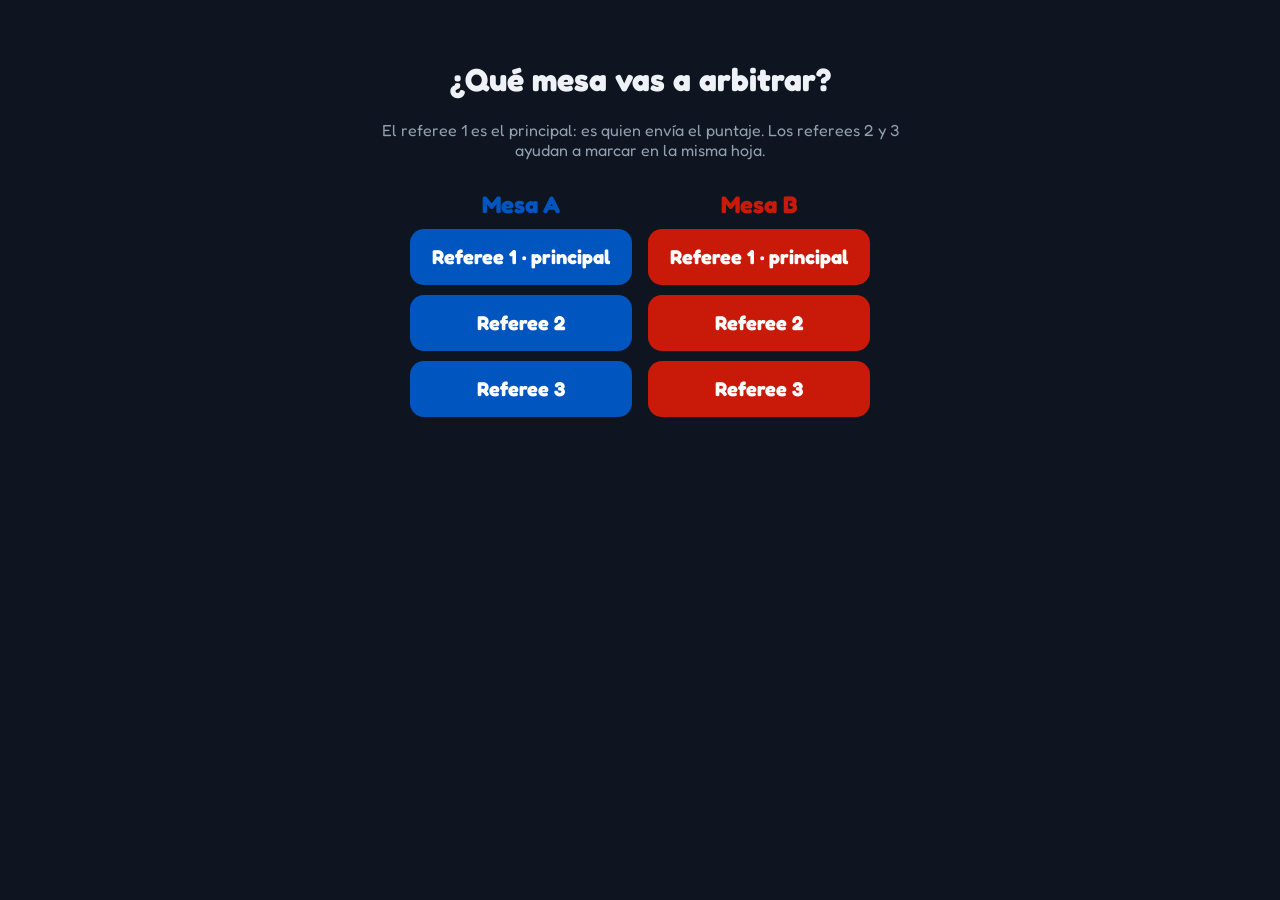
<file: referee.html>
<!DOCTYPE html>
<html lang="es">
<head>
<meta charset="utf-8">
<meta name="viewport" content="width=device-width, initial-scale=1, viewport-fit=cover">
<title>Referee · Scorekeeper FLL</title>
<link rel="preconnect" href="https://fonts.googleapis.com"><link rel="preconnect" href="https://fonts.gstatic.com" crossorigin>
<link href="https://fonts.googleapis.com/css2?family=Fredoka:wght@400;500;600;700&display=swap" rel="stylesheet">
<link rel="stylesheet" href="app.css">
<style>
  body{padding-bottom:calc(96px + env(safe-area-inset-bottom,0px))}
  .hdr{position:sticky;top:0;z-index:5;background:#101a28;border-bottom:1px solid var(--line);padding:10px 14px;
       padding-top:calc(10px + env(safe-area-inset-top,0px));display:flex;align-items:center;gap:12px;flex-wrap:wrap}
  .tag{font-weight:700;padding:3px 12px;border-radius:8px;color:#fff}
  .tag.A{background:var(--blue)}.tag.B{background:var(--red)}
  .who{font-weight:600}
  .total{margin-left:auto;display:inline-flex;align-items:baseline;gap:4px;padding:2px 14px;border-radius:14px;background:rgba(242,205,55,.12);border:1px solid rgba(242,205,55,.35)}
  .total #total{font-size:40px;font-weight:700;font-variant-numeric:tabular-nums;color:#FFE27A}
  .total small{font-size:14px;color:var(--muted)}
  .who{flex:1 1 220px;min-width:0}
  .jump{flex:1 1 100%;display:flex;gap:6px;overflow-x:auto;padding:4px 0 2px;scrollbar-width:none}
  .jump::-webkit-scrollbar{display:none}
  .jump button{flex:none;height:36px;padding:0 12px;border-radius:10px;border:1px solid var(--line);background:var(--panel2);font-weight:700;font-size:14px;color:#C9D3DF}
  .jump button.on{background:color-mix(in srgb,var(--green),transparent 55%);border-color:var(--green);color:#fff}
  .m{scroll-margin-top:calc(var(--hdrh,120px) + 10px)}
  .m.gpsec{border-color:rgba(160,110,220,.45);background:linear-gradient(180deg,rgba(106,44,145,.22),var(--panel) 70%)}
  .gpnote{margin-left:auto;flex:none;font-size:12px;font-weight:700;color:#D9B8FF;padding:3px 10px;border-radius:999px;background:rgba(106,44,145,.35)}
  .gpseg button b{font-size:1.15em;margin-right:4px}
  .seg.gpseg button[aria-pressed="true"]{background:#7B3FB0;border-color:#9A5AD6;color:#fff}
  .jump .gpj{border-color:rgba(160,110,220,.5);color:#E4CCFF}
  .clk{font-size:22px;font-variant-numeric:tabular-nums;color:var(--muted)}
  .clk.endgame,.clk.ended{color:#FF7B6E}
  .ms{display:grid;gap:10px;padding:12px;max-width:820px;margin:0 auto}
  .m{background:var(--panel);border:1px solid var(--line);border-radius:14px;padding:12px 14px}
  .m h3{margin:0 0 8px;font-size:16px;display:flex;gap:8px;align-items:center}
  .m h3 .pts{margin-left:auto;font-variant-numeric:tabular-nums;color:var(--yellow)}
  .it{display:grid;gap:8px;padding:6px 0}
  .it + .it{border-top:1px solid var(--line)}
  .it .lb{font-size:14px;color:#C9D3DF}
  .tog{display:flex;align-items:center;gap:10px;min-height:48px;border-radius:12px;border:1px solid var(--line);background:var(--panel2);padding:8px 12px;text-align:left;width:100%}
  .tog .box{flex:none;width:30px;height:30px;border-radius:8px;border:2px solid #7A889B;background:#0F1827;display:grid;place-items:center;font-weight:700;color:transparent}
  .tog[aria-pressed="true"]{border-color:var(--green);background:color-mix(in srgb,var(--green),transparent 70%)}
  .tog[aria-pressed="true"] .box{background:var(--green);border-color:var(--green);color:#fff}
  .tog .state{margin-left:auto;flex:none;font-size:12px;font-weight:700;color:var(--muted)}
  .tog[aria-pressed="true"] .state{color:#8EF0B6}
  .tog[disabled]{opacity:.4}
  .seg{display:flex;flex-wrap:wrap;gap:6px}
  .seg button{min-height:46px;padding:0 14px;border-radius:11px;border:1px solid var(--line);background:var(--panel2);font-weight:600}
  .seg button[aria-pressed="true"]{background:var(--blue);border-color:var(--blue);color:#fff}
  .seg button[data-v="none"][aria-pressed="true"]{background:transparent;border-color:#7A889B;color:var(--ink)}
  .step{display:flex;align-items:center;gap:10px}
  .step button{width:52px;height:48px;border-radius:12px;border:1px solid var(--line);background:var(--panel2);font-size:26px}
  .step output{min-width:54px;text-align:center;font-size:26px;font-weight:700;font-variant-numeric:tabular-nums}
  .hint{font-size:13px;color:var(--muted)}
  .hint.match{color:#8EF0B6}
  .tokens{display:flex;gap:8px;flex-wrap:wrap}
  .tokens button{width:52px;height:52px;border-radius:50%;border:3px solid #8E1206;background:radial-gradient(circle at 35% 30%,#FF6A5A,#C91A09 60%,#8E1206);
    box-shadow:inset 0 -3px 0 rgba(0,0,0,.3)}
  .tokens button.off{background:transparent;border-style:dashed;border-color:#56657A;box-shadow:none}
  .bar{position:fixed;left:0;right:0;bottom:0;background:#101a28;border-top:1px solid var(--line);padding:12px 14px;
       padding-bottom:calc(12px + env(safe-area-inset-bottom,0px));display:flex;gap:10px;align-items:center;justify-content:center;z-index:6}
  .bar .btn{height:56px;font-size:19px;min-width:200px;flex:0 1 360px}
  .wait{max-width:560px;margin:60px auto;text-align:center;padding:0 16px}
  .locked .ms{opacity:.55;pointer-events:none}
  /* ===== tablets ===== */
  @media (min-width:700px){
    .hdr{padding:12px 20px}
    .who{font-size:19px}
    .clk{font-size:26px;padding:2px 12px;border-radius:10px;background:var(--panel2)}
    .total #total{font-size:46px}
    .ms{padding:16px 20px;gap:14px}
    .m{padding:14px 18px;border-radius:16px}
    .m h3{font-size:18px}
    .tog{min-height:58px;font-size:17px;padding:10px 14px}
    .tog .box{width:34px;height:34px}
    .seg button{min-height:54px;font-size:17px;padding:0 18px}
    .step button{width:64px;height:56px;font-size:30px}
    .step output{font-size:30px;min-width:64px}
    .tokens button{width:62px;height:62px}
    .it .lb{font-size:15px}
    .jump button{height:40px;font-size:15px;padding:0 14px}
  }
  /* tablet en horizontal: dos columnas para ver más misiones sin desplazarse */
  @media (min-width:1000px){
    .ms{max-width:1400px;grid-template-columns:1fr 1fr;align-items:start}
    .ms > .m:last-child{grid-column:auto}
  }
  .choose{display:flex;gap:16px;justify-content:center;margin-top:30px}
  .choose{flex-wrap:wrap}
  .pickcol{display:grid;gap:10px;min-width:220px}
  .pickcol h2{margin:0}
  .choose a{font-size:20px;padding:16px 22px;border-radius:14px;text-decoration:none;color:#fff;font-weight:700}
  .jz{display:flex;gap:6px;align-items:center;font-size:13px;color:var(--muted)}
  .jz b{display:inline-flex;align-items:center;gap:5px;padding:3px 9px;border-radius:999px;background:var(--panel2);border:1px solid var(--line);font-weight:600;color:var(--ink)}
  .jz b i{width:8px;height:8px;border-radius:50%;background:#56657A}
  .jz b.on i{background:#2FB36B}
  .jz b.me{border-color:var(--yellow)}
  .helper{max-width:560px;text-align:center;font-size:15px;color:#C9D3DF}
  .help{height:40px;padding:0 14px;border-radius:10px;border:1px solid var(--line);background:var(--panel2);font-weight:600}
  .guide .card{max-width:520px}
  .gstep{display:none;gap:14px}
  .gstep.on{display:grid}
  .gstep h3{margin:0;font-size:22px}
  .gstep p{margin:0;font-size:17px;line-height:1.45;color:#DCE4EE}
  .gdemo{background:#0F1827;border:1px solid var(--line);border-radius:14px;padding:14px;display:grid;gap:10px;pointer-events:none}
  .gdots{display:flex;gap:6px;justify-content:center}
  .gdots i{width:9px;height:9px;border-radius:50%;background:#3A4A60}
  .gdots i.on{background:var(--yellow)}
  .gnav{display:flex;gap:10px;justify-content:space-between}
</style>
</head>
<body>
<div id="app"></div>
<div class="modal guide" id="guide"><div class="card" role="dialog" aria-modal="true" aria-labelledby="gTitle">
  <h2 id="gTitle">Guía rápida para referees</h2>
  <div class="gstep on">
    <h3>1 · Tu mesa y tu equipo</h3>
    <div class="gdemo"><div class="row"><span class="tag A">Mesa A</span><strong>Robo Tiburones — Intento 1/4</strong><span class="spacer"></span><strong style="font-size:28px">50</strong></div></div>
    <p>Arriba ves tu mesa, el equipo que está jugando, su número de intento y el puntaje total. <strong>Control carga el equipo</strong>: tú no tienes que elegirlo. Si dice "Esperando partido", espera a que control lo cargue.</p>
  </div>
  <div class="gstep">
    <h3>2 · Cuándo anotar</h3>
    <div class="gdemo"><div class="row"><span class="clk">0:00</span><span class="muted">← el reloj llegó a cero</span></div></div>
    <p>Espera a que <strong>termine el partido</strong>. Luego revisa el tapete junto con el equipo y marca lo que quedó hecho al final. Nada se marca antes de tiempo.</p>
  </div>
  <div class="gstep">
    <h3>3 · Casillas de sí o no</h3>
    <div class="gdemo">
      <button class="tog" aria-pressed="false"><span class="box">✓</span><span>Misión sin cumplir</span><span class="state"></span></button>
      <button class="tog" aria-pressed="true"><span class="box">✓</span><span>Misión cumplida</span><span class="state">HECHO</span></button>
    </div>
    <p>Todas empiezan <strong>vacías</strong>. Toca una vez para marcarla (se pone verde y dice HECHO). Toca otra vez para desmarcarla. Los <strong>bonus</strong> solo se pueden marcar si antes marcaste su misión.</p>
  </div>
  <div class="gstep">
    <h3>4 · Opciones y contadores</h3>
    <div class="gdemo">
      <div class="seg"><button aria-pressed="false">Nada</button><button aria-pressed="true">Azul · 10</button><button aria-pressed="false">Rosa · 20</button></div>
      <div class="step"><button>−</button><output>2</output><button>+</button></div>
    </div>
    <p>Si la misión tiene colores o zonas, toca la opción correcta (queda en azul). Si cuenta piezas, usa <strong>−</strong> y <strong>+</strong>. La app no deja poner cantidades imposibles.</p>
  </div>
  <div class="gstep">
    <h3>5 · Fichas y Gracious Professionalism</h3>
    <div class="gdemo"><div class="tokens"><button></button><button></button><button></button><button></button><button class="off"></button><button class="off"></button></div></div>
    <p>El equipo empieza con <strong>6 fichas</strong>. Toca la ficha para indicar cuántas le <strong>quedan</strong>: las rojas son las que conserva. En el ejemplo quedan 4.<br>Al final de la hoja marca el <strong>Gracious Professionalism®</strong> del equipo en la mesa: <strong>2 Medium, 3 Accomplished o 4 Exemplary</strong>. Viene en 3 por defecto, no suma al puntaje y solo lo ve control.</p>
  </div>
  <div class="gstep">
    <h3>6 · Varios referees en una mesa</h3>
    <div class="gdemo"><div class="jz"><b class="on me"><i></i>Referee 1 ★ (tú)</b><b class="on"><i></i>Referee 2</b><b><i></i>Referee 3</b></div></div>
    <p>Puede haber hasta <strong>3 referees por mesa</strong> y todos ven <strong>la misma hoja</strong>: lo que marca uno aparece al instante en las tablets de los demás. Arriba ves quién está conectado (punto verde). Pónganse de acuerdo en qué misiones revisa cada uno.</p>
  </div>
  <div class="gstep">
    <h3>7 · Enviar el puntaje</h3>
    <div class="gdemo"><div class="row"><button class="btn primary">Enviar puntaje</button><button class="btn">Corregir puntaje</button></div></div>
    <p>Solo el <strong>referee principal (referee 1)</strong> envía. Revisa el total con el equipo y pulsa <strong>Enviar puntaje → Confirmar</strong>. Mientras corre el reloj, lo que marcas se ve en vivo en la barra de la transmisión; al llegar a 0:00 se congela. Lo que envías va a control y <strong>no entra a la clasificación</strong> hasta que control lo publique. La hoja se bloquea. Si te equivocaste, pulsa <strong>Corregir puntaje</strong>, arregla y envía otra vez.</p>
  </div>
  <div class="gdots" id="gDots"></div>
  <div class="gnav"><button class="btn" id="gPrev">Anterior</button><button class="btn go" id="gNext">Siguiente</button></div>
</div></div>
<div class="modal" id="confirm"><div class="card" style="max-width:440px">
  <h2>Confirmar puntaje oficial</h2>
  <p id="cfText" style="font-size:18px"></p>
  <div class="row"><button class="btn primary" id="cfYes">Confirmar y enviar</button><button class="btn" id="cfNo">Revisar</button></div>
</div></div>

<script type="module">
import { openStore } from "./store.js";
import { loadMissions, defaultAnswers, sanitize, computeScore, itemEnabled, countMax, itemPoints, tokenPoints } from "./scoring.js";
import { phase, fmt } from "./timer.js";
import { $, $$, esc, toast, requireLogin, askConfirm } from "./ui.js";
import { ROUNDS } from "./rank.js";

const QS = new URLSearchParams(location.search);
const mesa = (QS.get("mesa") || "").toUpperCase();
const referee = Math.max(1, Math.min(3, parseInt(QS.get("referee") || QS.get("juez") || "1", 10) || 1));
const principal = referee === 1;
const other = mesa === "A" ? "B" : "A";
const app = $("#app");
if (mesa !== "A" && mesa !== "B") {
  const pick = (m, col) => `<div class="pickcol"><h2 style="color:${col}">Mesa ${m}</h2>
      ${[1, 2, 3].map(j => `<a href="?mesa=${m}&referee=${j}" style="background:${col}">${j === 1 ? "Referee 1 · principal" : "Referee " + j}</a>`).join("")}</div>`;
  app.innerHTML = `<div class="wait"><h1>¿Qué mesa vas a arbitrar?</h1>
    <p class="muted">El referee 1 es el principal: es quien envía el puntaje. Los referees 2 y 3 ayudan a marcar en la misma hoja.</p>
    <div class="choose">${pick("A", "var(--blue)")}${pick("B", "var(--red)")}</div></div>`;
  throw new Error("sin mesa");
}
const store = await openStore();
const M = await loadMissions();
let S = { match: null, event: null, mine: null, theirs: null, timer: null, results: null, refs: null };
let answers = defaultAnswers(M), matchId = null;
// Gracious Professionalism: va aparte del puntaje (en /private, que solo lee el staff) y no suma al Robot Game
const GP = { 2: "Medium", 3: "Accomplished", 4: "Exemplary" };
let gp = 3;

requireLogin(store, () => {
  store.subscribe("event", v => { S.event = v; render(); });
  store.subscribe("results", v => { S.results = v; });
  store.subscribe("private/pending", v => { S.pending = v; });
  store.subscribe("live/timer", v => { S.timer = v; });
  store.subscribe(`private/tables/${other}`, v => { S.theirs = v; renderHint(); });
  store.subscribe(`private/tables/${mesa}`, v => {
    S.mine = v;
    if (v && matchId && v.matchId === matchId) {
      const remote = sanitize(M, v.answers || defaultAnswers(M));
      if (JSON.stringify(remote) !== JSON.stringify(answers)) { answers = remote; if ($("#total")) paint(); }
      renderLock();
    }
  });
  store.subscribe(`live/refs/${mesa}`, v => { S.refs = v; renderJudges(); });
  store.subscribe(`private/live/${mesa}`, v => {
    S.gpLive = v;
    if (v && matchId && v.matchId === matchId && GP[v.gp] && v.gp !== gp) { gp = v.gp; paintGp(); }
  });
  const beat = () => judgeActive() ? store.set(`live/refs/${mesa}/j${referee}`, store.now()) : null;
  beat(); setInterval(beat, 5000); setInterval(renderJudges, 5000);
  store.subscribe("live/match", v => {
    S.match = v;
    const id = v?.id || null;
    if (id !== matchId) {
      matchId = id;
      // si la página se recargó a mitad del partido, recupera lo ya anotado
      answers = (S.mine && S.mine.matchId === id && S.mine.answers) ? sanitize(M, S.mine.answers) : defaultAnswers(M);
      gp = (S.gpLive && S.gpLive.matchId === id && GP[S.gpLive.gp]) ? S.gpLive.gp : 3;
    }
    render();
  });
  setInterval(() => {
    const el = $("#clk"); if (!el) return;
    const p = phase(S.timer, store.now(), M.endgameSeconds * 1000);
    el.textContent = p.kind === "countdown" ? p.count : fmt(p.remaining);
    el.className = "clk " + p.kind;
  }, 200);
});

const entry = () => S.match?.[mesa] || null;
const team = () => { const e = entry(); return e ? (S.event?.teams || {})[e.teamId] : null; };

const judgeActive = () => referee <= (S.event?.judges || 1);
function render() {
  const e = entry(), t = team();
  if (S.event && !judgeActive()) {        // control bajó la cantidad de referees: este enlace queda desactivado
    const n = S.event.judges || 1;
    app.innerHTML = `<div class="hdr"><span class="tag ${mesa}">Mesa ${mesa}</span><span class="who">Referee ${referee} · desactivado</span></div>
      <div class="wait"><h2>Este enlace es del referee ${referee}, pero la mesa ${mesa} está configurada con ${n} ${n === 1 ? "referee" : "referees"}.</h2>
      <p class="muted">Si necesitas este referee, pide a control que lo active en Ajustes → Referees por mesa. Esta pantalla se reactiva sola.</p></div>`;
    document.body.classList.remove("locked");
    return;
  }
  if (!S.match || !e || !t) {
    app.innerHTML = `<div class="hdr"><span class="tag ${mesa}">Mesa ${mesa}</span><span class="who">Esperando partido</span><span class="spacer"></span><button class="help" data-guide>¿Cómo funciona?</button></div>
      <div class="wait"><h2>Esperando que control cargue un partido para la mesa ${mesa}</h2><p class="muted">Esta hoja se actualiza sola.</p></div>`;
    wireGuide(); return;
  }
  app.innerHTML = `
    <div class="hdr"><span class="tag ${mesa}">Mesa ${mesa}</span>
      <span class="who">${esc(t.name)} — Intento ${e.round}/${ROUNDS}</span>
      <span class="jz" id="jz"></span>
      <span class="clk" id="clk">2:30</span><button class="help" data-guide>Guía</button><span class="total"><span id="total">0</span><small>pts</small></span>
      <nav class="jump" id="jump" aria-label="Ir a una misión">${M.missions.map(m => `<button type="button" data-jump="${m.id}">${m.id}</button>`).join("")}<button type="button" data-jump="tokens">Fichas</button><button type="button" data-jump="gp" class="gpj">GP 3</button></nav></div>
    <div class="ms" id="ms">${M.missions.map(m => `
      <section class="m" id="sec_${m.id}"><h3>${esc(m.name)}<span class="pts" id="p_${m.id}">0</span></h3>
        ${m.items.map(it => `<div class="it" data-it="${it.id}">${control(it)}</div>`).join("")}
      </section>`).join("")}
      <section class="m" id="sec_tokens"><h3>Fichas de precisión<span class="pts" id="p_tokens">0</span></h3>
        <div class="tokens" id="tokens">${Array.from({ length: M.precisionTokens.start }, (_, i) => `<button type="button" aria-label="Ficha ${i + 1}" data-tk="${i + 1}"></button>`).join("")}</div>
        <p class="hint">Toca una ficha para indicar cuántas quedan. Quedan <strong id="tkn">6</strong>.</p></section>
      <section class="m gpsec" id="sec_gp"><h3>Gracious Professionalism® displayed on the field<span class="gpnote">No suma puntos</span></h3>
        <div class="seg gpseg" role="group" aria-label="Gracious Professionalism">
          ${[2, 3, 4].map(n => `<button type="button" data-gp="${n}" aria-pressed="false"><b>${n}</b> ${GP[n]}</button>`).join("")}</div>
        <p class="hint">Viene en <strong>3 · Accomplished</strong> por defecto. Solo lo ve control: no aparece en la transmisión ni en la clasificación.</p></section>
    </div>
    <div class="bar">${principal
      ? `<button class="btn" id="btnReset">Limpiar hoja</button><button class="btn primary" id="btnSend">Enviar puntaje</button>`
      : `<span class="helper">Eres el <strong>referee ${referee}</strong>: tus marcas aparecen al instante en la hoja del <strong>referee principal</strong>, que es quien envía el puntaje.</span>`}</div>`;
  wire(); paint(); paintGp(); renderLock(); renderHint(); wireGuide(); renderJudges();
  $$("[data-jump]").forEach(b => b.onclick = () => $("#sec_" + b.dataset.jump)?.scrollIntoView({ behavior: "smooth", block: "start" }));
  measureHeader();
}
function measureHeader() { const h = $(".hdr"); if (h) document.documentElement.style.setProperty("--hdrh", h.offsetHeight + "px"); }
addEventListener("resize", measureHeader);
function renderJudges() {
  const el = $("#jz"); if (!el) return;
  const n = Math.max(S.event?.judges || 1, referee), now = store.now();
  el.innerHTML = Array.from({ length: n }, (_, i) => {
    const j = i + 1, on = (now - (S.refs?.["j" + j] || 0)) < 12000;
    return `<b class="${on ? "on" : ""} ${j === referee ? "me" : ""}" title="${on ? "Conectado" : "Sin conexión"}"><i></i>Referee ${j}${j === 1 ? " ★" : ""}${j === referee ? " (tú)" : ""}</b>`;
  }).join("");
}
function control(it) {
  if (it.type === "bool") return `<button type="button" class="tog" data-bool="${it.id}" aria-pressed="false"><span class="box" aria-hidden="true">✓</span><span>${esc(it.label)} <strong>(${it.pointsBy ? "bonus" : "+" + it.points})</strong></span><span class="state"></span></button>
      ${it.id === "m02_bonus" ? `<span class="hint" id="m02hint"></span>` : ""}`;
  if (it.type === "choice") return `<span class="lb">${esc(it.label)}</span><div class="seg" role="group">${it.options.map(o =>
      `<button type="button" data-ch="${it.id}" data-v="${o.value}" aria-pressed="false">${esc(o.label)}${o.points ? ` · ${o.points}` : ""}</button>`).join("")}</div>`;
  return `<span class="lb">${esc(it.label)} (${it.pointsEach} c/u)</span>
    <div class="step"><button type="button" data-dec="${it.id}" aria-label="Menos">−</button><output id="o_${it.id}">0</output><button type="button" data-inc="${it.id}" aria-label="Más">+</button></div>`;
}
function setAns(fn) { if (!judgeActive()) return; const before = { ...answers }; fn(answers); commit(before); }
function wire() {
  $$("[data-bool]").forEach(b => b.onclick = () => setAns(a => { a[b.dataset.bool] = !a[b.dataset.bool]; }));
  $$("[data-ch]").forEach(b => b.onclick = () => setAns(a => { a[b.dataset.ch] = b.dataset.v; }));
  $$("[data-inc]").forEach(b => b.onclick = () => setAns(a => { a[b.dataset.inc] = (Number(a[b.dataset.inc]) || 0) + 1; }));
  $$("[data-dec]").forEach(b => b.onclick = () => setAns(a => { a[b.dataset.dec] = (Number(a[b.dataset.dec]) || 0) - 1; }));
  $$("[data-tk]").forEach(b => b.onclick = () => setAns(a => { const n = Number(b.dataset.tk); a.tokens = (a.tokens === n) ? n - 1 : n; }));
  if ($("#btnReset")) $("#btnReset").onclick = async () => {
    if (await askConfirm({ title: "Limpiar hoja", text: "Se borrará todo lo marcado para este equipo, también lo de los otros referees.", ok: "Limpiar", danger: true }))
      { setAns(a => Object.assign(a, defaultAnswers(M))); setGp(3); }
  };
  if ($("#btnSend")) $("#btnSend").onclick = openConfirm;
  $$("[data-gp]").forEach(b => b.onclick = () => setGp(Number(b.dataset.gp)));
}
function setGp(n) {
  if (!judgeActive() || !GP[n]) return;
  gp = n; paintGp();
  if (matchId) store.set(`private/live/${mesa}`, { matchId, gp });
}
function paintGp() {
  $$("[data-gp]").forEach(b => b.setAttribute("aria-pressed", String(Number(b.dataset.gp) === gp)));
  const j = $('[data-jump="gp"]'); if (j) j.textContent = `GP ${gp}`;
}
function paint() {
  const r = computeScore(M, answers); answers = r.answers;
  const items = M.missions.flatMap(m => m.items);
  for (const it of items) {
    const en = itemEnabled(it, answers);
    if (it.type === "bool") {
      const b = $(`[data-bool="${it.id}"]`); b.setAttribute("aria-pressed", String(!!answers[it.id])); b.disabled = !en;
      $(".state", b).textContent = !en ? "Marca primero la misión" : answers[it.id] ? "HECHO" : "";
    }
    if (it.type === "choice") $$(`[data-ch="${it.id}"]`).forEach(b => b.setAttribute("aria-pressed", String(b.dataset.v === answers[it.id])));
    if (it.type === "count") {
      $(`#o_${it.id}`).textContent = answers[it.id];
      $(`[data-inc="${it.id}"]`).disabled = answers[it.id] >= countMax(it, answers);
      $(`[data-dec="${it.id}"]`).disabled = answers[it.id] <= (it.min || 0);
    }
  }
  for (const m of M.missions) {
    $(`#p_${m.id}`).textContent = r.perMission[m.id];
    $(`[data-jump="${m.id}"]`)?.classList.toggle("on", r.perMission[m.id] > 0);
  }
  const tj = $('[data-jump="tokens"]'); if (tj) tj.textContent = `Fichas ${answers.tokens}`;
  $("#p_tokens").textContent = r.tokenPts;
  $("#tkn").textContent = answers.tokens;
  $$("[data-tk]").forEach(b => b.classList.toggle("off", Number(b.dataset.tk) > answers.tokens));
  $("#total").textContent = r.total;
  renderHint();
  return r;
}
function commit(before) {
  const r = paint();
  if (!matchId || !S.mine || S.mine.matchId !== matchId) return;
  const upd = {};
  for (const k of Object.keys(answers)) if (JSON.stringify(before[k]) !== JSON.stringify(answers[k])) upd["answers/" + k] = answers[k];
  if (!Object.keys(upd).length) return;
  upd.score = r.total; upd.tokens = answers.tokens; upd.m02 = answers.m02_scene || "none";
  store.update(`private/tables/${mesa}`, upd);
  // Puntaje en vivo para la barra del reloj: solo mientras el partido corre. Al llegar a 0:00 deja de enviarse
  // y lo que se anote después queda privado hasta que control publique el resultado.
  if (liveWindow()) store.set(`live/score/${mesa}`, { matchId, score: r.total, tokens: answers.tokens });
}
const LIVE_KINDS = ["countdown", "running", "endgame", "paused"];
function liveWindow() { return LIVE_KINDS.includes(phase(S.timer, store.now(), M.endgameSeconds * 1000).kind); }
function renderHint() {
  const h = $("#m02hint"); if (!h) return;
  const mine = answers.m02_scene, theirs = S.theirs && S.theirs.matchId === matchId ? (S.theirs.m02 || "none") : null;
  const names = { none: "sin escena", blue: "Azul", pink: "Rosa", orange: "Naranja" };
  if (!S.match?.[other]) { h.textContent = "No hay equipo en la otra mesa: el bonus no aplica."; h.className = "hint"; return; }
  if (theirs === null) { h.textContent = `Mesa ${other}: aún sin datos.`; h.className = "hint"; return; }
  const ok = mine !== "none" && mine === theirs;
  h.textContent = `Mesa ${other} marcó: ${names[theirs]}${ok ? " — coinciden ✓" : ""}`;
  h.className = "hint" + (ok ? " match" : "");
}
function renderLock() {
  const sent = !!(S.mine && S.mine.matchId === matchId && S.mine.submitted);
  document.body.classList.toggle("locked", sent);
  const b = $("#btnSend"); if (!b) return;
  b.textContent = sent ? "Corregir puntaje" : "Enviar puntaje";
  b.className = sent ? "btn" : "btn primary";
  $("#btnReset").disabled = sent;
}
function openConfirm() {
  const e = entry(), t = team(); if (!e || !t) return;
  const sent = !!(S.mine && S.mine.matchId === matchId && S.mine.submitted);
  if (sent) { store.update(`private/tables/${mesa}`, { submitted: false }); toast("Hoja desbloqueada para corregir"); return; }
  const r = computeScore(M, answers);
  const prev = S.pending?.[e.teamId]?.["r" + e.round] || S.results?.[e.teamId]?.["r" + e.round];
  $("#cfText").innerHTML = `${esc(t.name)} — Intento ${e.round}/${ROUNDS}<br><strong style="font-size:34px">${r.total} puntos</strong>
    <br><span class="muted">Fichas de precisión: ${answers.tokens}</span>
    <br><span class="muted">Gracious Professionalism: ${gp} · ${GP[gp]} (solo para control)</span>${prev ? `<br><span class="muted">Reemplaza el puntaje guardado (${prev.score}).</span>` : ""}`;
  $("#confirm").classList.add("open");
}
$("#cfNo").onclick = () => $("#confirm").classList.remove("open");

/* ---------- guía ---------- */
const steps = $$(".gstep"); let gi = 0;
$("#gDots").innerHTML = steps.map(() => "<i></i>").join("");
function showStep(i) {
  gi = Math.max(0, Math.min(steps.length - 1, i));
  steps.forEach((st, k) => st.classList.toggle("on", k === gi));
  $$("#gDots i").forEach((d, k) => d.classList.toggle("on", k === gi));
  $("#gPrev").disabled = gi === 0;
  $("#gNext").textContent = gi === steps.length - 1 ? "¡Listo, a arbitrar!" : "Siguiente";
}
function openGuide() { showStep(0); $("#guide").classList.add("open"); $("#gNext").focus(); }
function closeGuide() { $("#guide").classList.remove("open"); try { localStorage.setItem("fll-ref-guide-seen", "1"); } catch (e) {} }
$("#gPrev").onclick = () => showStep(gi - 1);
$("#gNext").onclick = () => gi === steps.length - 1 ? closeGuide() : showStep(gi + 1);
function wireGuide() { $$("[data-guide]").forEach(b => b.onclick = openGuide); }
let seen = false; try { seen = localStorage.getItem("fll-ref-guide-seen") === "1"; } catch (e) {}
if (!seen) openGuide();
$("#cfYes").onclick = async () => {
  const e = entry(); const r = computeScore(M, answers);
  $("#cfYes").disabled = true;
  try {
    await store.update("", {
      // queda pendiente: pasa a la clasificación y a la transmisión solo cuando control lo publica
      [`private/pending/${e.teamId}/r${e.round}`]: { score: r.total, tokens: answers.tokens, answers: r.answers, table: mesa, ts: store.now(), by: "referee" },
      [`private/tables/${mesa}`]: { matchId, submitted: true, score: r.total, tokens: answers.tokens, answers: r.answers, m02: r.answers.m02_scene || "none" },
      [`private/gp/${e.teamId}/r${e.round}`]: gp,
      [`private/live/${mesa}`]: { matchId, gp }
    });
    $("#confirm").classList.remove("open"); toast("Puntaje enviado a control");
  } catch (err) { toast("No se pudo enviar. Revisa la conexión e inténtalo de nuevo."); }
  $("#cfYes").disabled = false;
};
</script>
</body>
</html>
</file>
<file: app.css>
:root{
  --bg:#0E1520; --panel:#162131; --panel2:#1D2A3E; --line:rgba(255,255,255,.09); --ink:#EEF2F7; --muted:#93A0B0;
  --red:#C91A09; --yellow:#F2CD37; --blue:#0055BF; --green:#237841; --orange:#FE8A18; --ok:#2FB36B; --warn:#F2CD37;
  color-scheme:dark;
}
*,*::before,*::after{box-sizing:border-box}
html,body{margin:0;min-height:100%;background:var(--bg);color:var(--ink);
  font-family:"Fredoka",ui-rounded,"SF Pro Rounded",system-ui,-apple-system,"Segoe UI",Roboto,sans-serif}
button,input,select{font:inherit;color:inherit}
button{cursor:pointer}
a{color:#7FB6FF}
.wrap{max-width:1180px;margin:0 auto;padding:16px}
.top{display:flex;align-items:center;gap:14px;flex-wrap:wrap;padding:12px 16px;border-bottom:1px solid var(--line);background:#101a28}
.top img{height:40px}
.top h1{font-size:20px;margin:0;font-weight:600}
.spacer{flex:1}
.badge{font-size:12px;padding:3px 9px;border-radius:999px;background:var(--panel2);color:var(--muted);border:1px solid var(--line)}
.badge.live{color:#8EF0B6;border-color:rgba(47,179,107,.4)}
.badge.local{color:#FFD76A;border-color:rgba(242,205,55,.4)}
.card{background:var(--panel);border:1px solid var(--line);border-radius:16px;padding:16px}
.card h2{font-size:15px;margin:0 0 12px;color:var(--muted);font-weight:600;letter-spacing:.02em}
.grid{display:grid;gap:16px}
.g2{grid-template-columns:repeat(auto-fit,minmax(320px,1fr))}
.row{display:flex;gap:10px;align-items:center;flex-wrap:wrap}
.btn{height:44px;padding:0 18px;border-radius:12px;border:1px solid var(--line);background:var(--panel2);font-weight:600}
.btn:hover{border-color:rgba(255,255,255,.25)}
.btn:disabled{opacity:.45;cursor:not-allowed}
.btn.primary{background:var(--red);border-color:var(--red);color:#fff;box-shadow:inset 0 -3px 0 rgba(0,0,0,.25)}
.btn.go{background:var(--green);border-color:var(--green);color:#fff}
.btn.blue{background:var(--blue);border-color:var(--blue);color:#fff}
.btn.sm{height:34px;padding:0 12px;border-radius:9px;font-size:14px}
input[type=text],input[type=email],input[type=password],input[type=number],select{
  height:42px;border-radius:10px;border:1px solid var(--line);background:#0F1827;padding:0 12px;min-width:0}
label.f{display:grid;gap:6px;font-size:13px;color:var(--muted)}
.muted{color:var(--muted)}
.big{font-size:44px;font-weight:700;font-variant-numeric:tabular-nums}
.modal{position:fixed;inset:0;background:rgba(5,9,15,.7);display:none;align-items:center;justify-content:center;z-index:50;padding:16px}
.modal.open{display:flex}
.modal .card{width:min(640px,100%);max-height:90vh;overflow:auto}
.toast{position:fixed;left:50%;bottom:20px;transform:translateX(-50%);background:#243349;border:1px solid var(--line);
  padding:10px 16px;border-radius:12px;z-index:60;opacity:0;transition:opacity .3s;pointer-events:none}
.toast.show{opacity:1}
:focus-visible{outline:2px solid #7FB6FF;outline-offset:2px}

/* ---------- reloj de ladrillos ---------- */
.bc{--cell:14px;--bc:#237841;display:flex;align-items:flex-start;gap:var(--cell)}
.bc-digit,.bc-colon{position:relative;height:calc(var(--cell)*12.3)}
.bc-digit{width:calc(var(--cell)*8)}
.bc-colon{width:calc(var(--cell)*2)}
.bc-digit::before,.bc-colon::before{content:"";position:absolute;left:0;top:0;right:0;height:calc(var(--cell)*12);
  background-image:radial-gradient(ellipse 30% 26% at 50% 46%,transparent 0 78%,rgba(255,255,255,.07) 80% 100%,transparent 102%);
  background-size:var(--cell) var(--cell)}
.bc-brick{--b:var(--bc);--g:max(1px,calc(var(--cell)*.045));position:absolute;
  left:calc(var(--cell)*var(--c) + var(--g)/2);top:calc(var(--cell)*var(--r) + var(--g)/2);
  width:calc(var(--cell)*var(--w) - var(--g));height:calc(var(--cell)*var(--h) - var(--g));
  display:grid;grid-template-columns:repeat(var(--w),1fr);grid-template-rows:repeat(var(--h),1fr);place-items:center;
  border-radius:calc(var(--cell)*.06);background-color:var(--b);
  background-image:linear-gradient(165deg,rgba(255,255,255,.2) 0%,rgba(255,255,255,0) 38%,rgba(0,0,0,.07) 100%);
  transform-origin:50% 100%;
  box-shadow:inset 0 max(1px,calc(var(--cell)*.035)) 0 color-mix(in srgb,var(--b),#fff 30%),
    inset max(1px,calc(var(--cell)*.03)) 0 0 color-mix(in srgb,var(--b),#fff 14%),
    inset calc(var(--cell)*-.03) 0 0 color-mix(in srgb,var(--b),#000 14%),
    0 calc(var(--cell)*.24) 0 color-mix(in srgb,var(--b),#000 34%),
    0 calc(var(--cell)*.3) calc(var(--cell)*.22) rgba(0,0,0,.35)}
.bc-brick i{display:block;width:62%;height:52%;border-radius:50%;transform:translateY(-9%);
  background:radial-gradient(ellipse at 34% 28%,color-mix(in srgb,var(--b),#fff 45%) 0 14%,color-mix(in srgb,var(--b),#fff 8%) 42%,var(--b) 70%,color-mix(in srgb,var(--b),#000 10%) 100%);
  box-shadow:inset 0 0 0 max(.5px,calc(var(--cell)*.018)) color-mix(in srgb,var(--b),#fff 22%),
    0 calc(var(--cell)*.1) 0 color-mix(in srgb,var(--b),#000 22%),0 calc(var(--cell)*.15) calc(var(--cell)*.08) rgba(0,0,0,.32)}

/* ---------- leaderboard ---------- */
.lb{width:100%;border-collapse:separate;border-spacing:0 8px;font-variant-numeric:tabular-nums}
.lb th{font-size:13px;color:var(--muted);font-weight:600;text-align:center;padding:0 10px}
.lb th:nth-child(2){text-align:left}
.lb td{background:var(--panel2);padding:12px 10px;text-align:center;font-size:20px;font-weight:600}
.lb td:first-child{border-radius:12px 0 0 12px}
.lb td:last-child{border-radius:0 12px 12px 0}
.lb-rank{width:56px;color:var(--yellow);font-size:24px}
.lb-team{text-align:left!important}
.lb-num{display:inline-block;min-width:64px;padding:2px 8px;margin-right:12px;border-radius:8px;background:rgba(255,255,255,.08);
  font-size:15px;text-align:center;color:var(--muted)}
.lb-top{color:#8EF0B6}
.lb-best-h{color:var(--yellow)!important}
.lb-best{background:color-mix(in srgb,var(--red),transparent 20%)!important;color:#fff;font-size:26px!important;width:120px}
.lb-first td{box-shadow:inset 0 2px 0 rgba(242,205,55,.5),inset 0 -2px 0 rgba(242,205,55,.5)}
.lb-empty{color:rgba(255,255,255,.25)}
.lb-compact td{padding:8px 8px;font-size:16px}
.lb-compact .lb-best{font-size:18px!important}

/* ---------- leaderboard colorido (colores Copa Kashi) ---------- */
:root{--k1:#D02820;--k2:#E88810;--k3:#F0C808;--k4:#108840;--k5:#1068B0}
.lb-kids tr.k0{--kc:var(--k1)} .lb-kids tr.k1{--kc:var(--k2)} .lb-kids tr.k2{--kc:var(--k3)}
.lb-kids tr.k3{--kc:var(--k4)} .lb-kids tr.k4{--kc:var(--k5)}
.lb-kids{border-spacing:0 12px}
.lb-kids th{color:#C9D3DF}
.lb-kids tbody td{background:color-mix(in srgb,var(--kc),#131D2C 78%)}
.lb-kids tbody td:first-child{border-left:8px solid var(--kc)}
.lb-kids .lb-s{color:#DCE4EE}
.lb-kids .lb-top{color:#fff;font-weight:700;text-decoration:underline;text-decoration-color:var(--kc);text-decoration-thickness:3px;text-underline-offset:6px}
.lb-kids .lb-num{background:var(--kc);color:#fff}
.lb-kids tr.k2 .lb-num{color:#3A2C00}
.lb-kids .lb-best{background:color-mix(in srgb,var(--kc),#131D2C 78%)!important;padding:14px 12px}
.rk,.bestb{position:relative;display:inline-grid;place-items:center;background:var(--kc);color:#fff;font-weight:700;
  border-radius:6px;box-shadow:inset 0 -5px 0 rgba(0,0,0,.22),inset 0 3px 0 rgba(255,255,255,.25)}
.rk{min-width:48px;height:38px;padding:0 8px;font-size:22px}
.bestb{min-width:96px;height:52px;padding:0 14px;font-size:30px}
.rk::before,.rk::after,.bestb::before,.bestb::after{content:"";position:absolute;top:-7px;width:26%;height:8px;border-radius:4px 4px 0 0;
  background:var(--kc);box-shadow:inset 0 2px 0 rgba(255,255,255,.3)}
.rk::before,.bestb::before{left:12%}.rk::after,.bestb::after{right:12%}
.lb-kids tr.k2 .rk,.lb-kids tr.k2 .bestb{color:#3A2C00}
.lb-kids .lb-first td{box-shadow:inset 0 3px 0 var(--k3),inset 0 -3px 0 var(--k3)}
.lb-kids .lb-first td:first-child{box-shadow:inset 0 3px 0 var(--k3),inset 0 -3px 0 var(--k3)}
.lb-kids .lb-empty{color:rgba(255,255,255,.3)}
.lb-compact .bestb{min-width:64px;height:38px;font-size:20px}
.lb-compact .rk{min-width:38px;height:30px;font-size:17px}
.kstrip{display:flex;gap:6px}
.kstrip i{position:relative;flex:1;height:14px;border-radius:3px;box-shadow:inset 0 -3px 0 rgba(0,0,0,.25)}
.kstrip i::before,.kstrip i::after{content:"";position:absolute;top:-5px;width:18%;height:6px;border-radius:3px 3px 0 0;background:inherit}
.kstrip i::before{left:18%}.kstrip i::after{right:18%}
.kstrip i:nth-child(5n+1){background:var(--k1)}.kstrip i:nth-child(5n+2){background:var(--k2)}.kstrip i:nth-child(5n+3){background:var(--k3)}
.kstrip i:nth-child(5n+4){background:var(--k4)}.kstrip i:nth-child(5n){background:var(--k5)}
/* intentos en línea compacta (pantallas angostas) */
.lb-mini{display:none;gap:8px;flex-wrap:wrap;margin-top:4px;font-size:12px;color:#C9D3DF}
.lb-mini i{font-style:normal}.lb-mini b{color:#fff}
@media (max-width:620px){
  .lb-kids .lb-rh,.lb-kids .lb-s{display:none}
  .lb-mini{display:flex}
}
</file>
